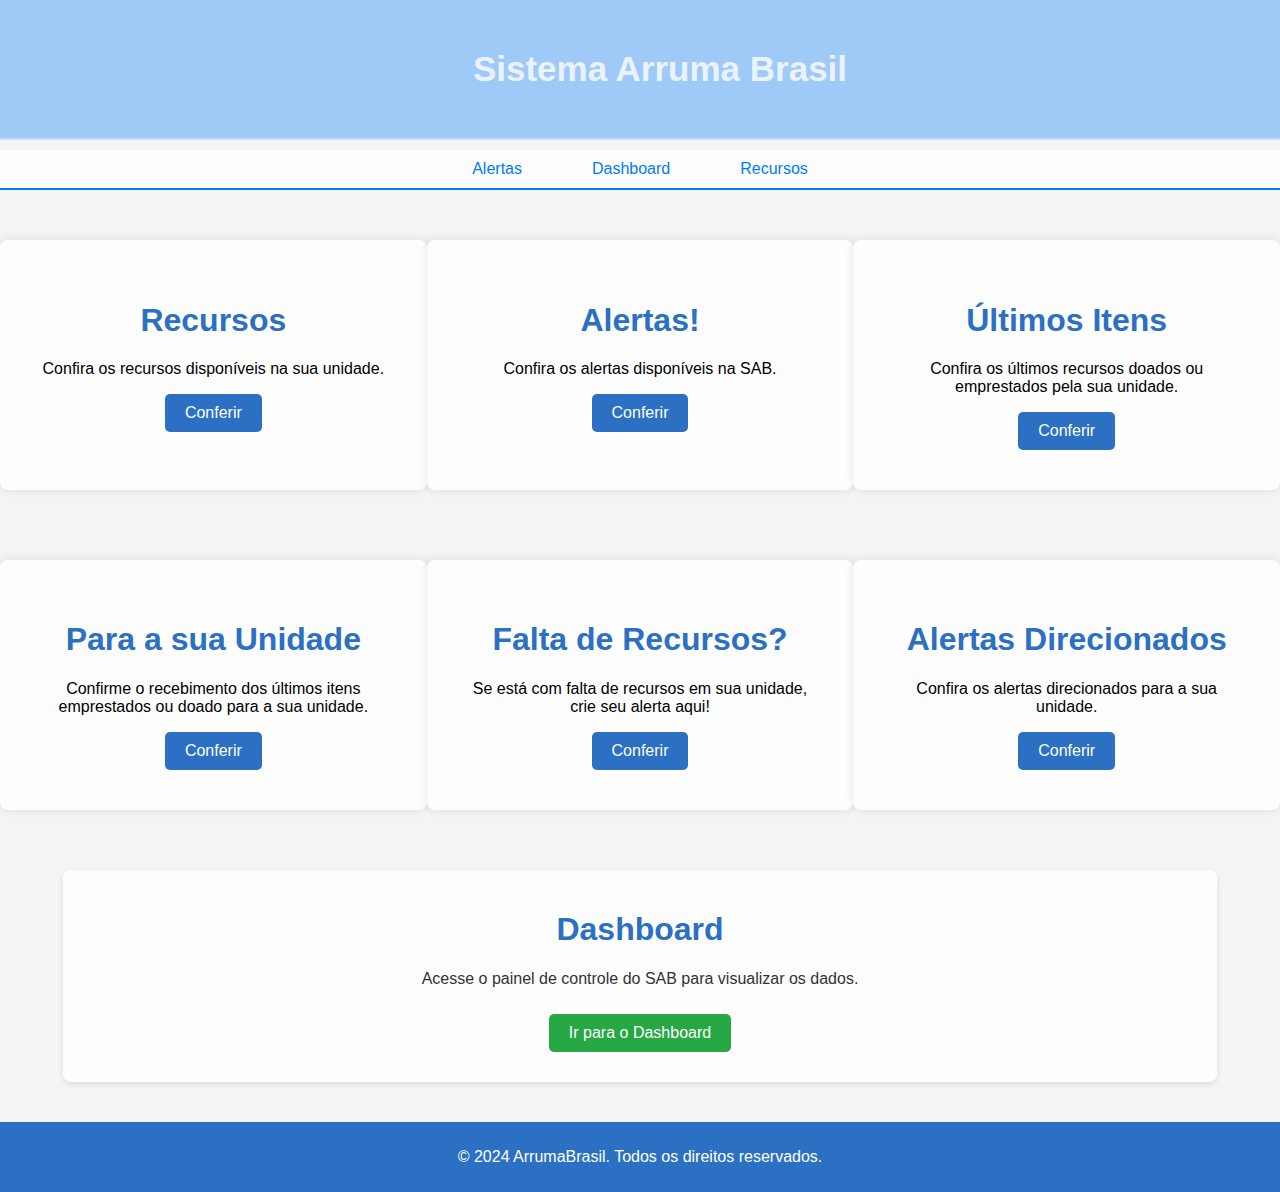
<file: SAB_front-end/IHC_(corrigido)/IHC/IHC/IHC/home.html>
<!DOCTYPE html>
<html lang="pt-BR">
<head>
    <meta charset="UTF-8">
    <meta name="viewport" content="width=device-width, initial-scale=1.0">
    <title>ArrumaBrasil</title>
    <link rel="stylesheet" href="home.css">
</head>
<body>
    <div class="main-content">
        <!-- Cabeçalho -->
        <header class="header">
            <h2 class="title">Sistema Arruma Brasil</h2> 
        </header>

        <!-- Barra de navegação -->
        <nav>
            <ul class="nav-bar">
                <li><a href="index.html">Alertas</a></li>
                <li><a href="dashboard.html">Dashboard</a></li>
                <li><a href="recursos.html">Recursos</a></li>
            </ul>
        </nav>

        <!-- Seção de alertas com 3 tabelas na linha superior e 3 na inferior -->
        <div class="tables-section">
            <!-- Linha 1: 3 tabelas -->
            <div class="container">
                <h1>Recursos</h1>
                <p>Confira os recursos disponíveis na sua unidade.</p>              
                <a href="Recursos.html" class="btn-login">Conferir</a>
            </div>
            <div class="container">
                <h1>Alertas!</h1>
                <p>Confira os alertas disponíveis na SAB.</p>              
                <a href="index.html" class="btn-login">Conferir</a>
            </div>
            <div class="container">
                <h1>Últimos Itens</h1>
                <p>Confira os últimos recursos doados ou emprestados pela sua unidade.</p>              
                <a href="Recursos.html" class="btn-login">Conferir</a>
            </div>
        </div>

        <!-- Linha 2: Mais 3 tabelas -->
        <div class="tables-section">
            <div class="container">
                <h1>Para a sua Unidade</h1>
                <p>Confirme o recebimento dos últimos itens emprestados ou doado para a sua unidade.</p>              
                <a href="index.html" class="btn-login">Conferir</a>
            </div>
            <div class="container">
                <h1>Falta de Recursos?</h1>
                <p>Se está com falta de recursos em sua unidade, crie seu alerta aqui!</p>              
                <a href="index.html" class="btn-login">Conferir</a>
            </div>
            <div class="container">
                <h1>Alertas Direcionados</h1>
                <p>Confira os alertas direcionados para a sua unidade.</p>              
                <a href="index.html" class="btn-login">Conferir</a>
            </div>
        </div>
    </div>
    <!-- Retângulo do Dashboard -->
<div class="dashboard-section">
    <h1>Dashboard</h1>
    <p>Acesse o painel de controle do SAB para visualizar os dados.</p>
    <a href="dashboard.html" class="btn-action">Ir para o Dashboard</a>
</div>

    <!-- Rodapé -->
 <footer class="rodape">
    <p>&copy; 2024 ArrumaBrasil. Todos os direitos reservados.</p>
</footer>
</body>
</html>
</file>
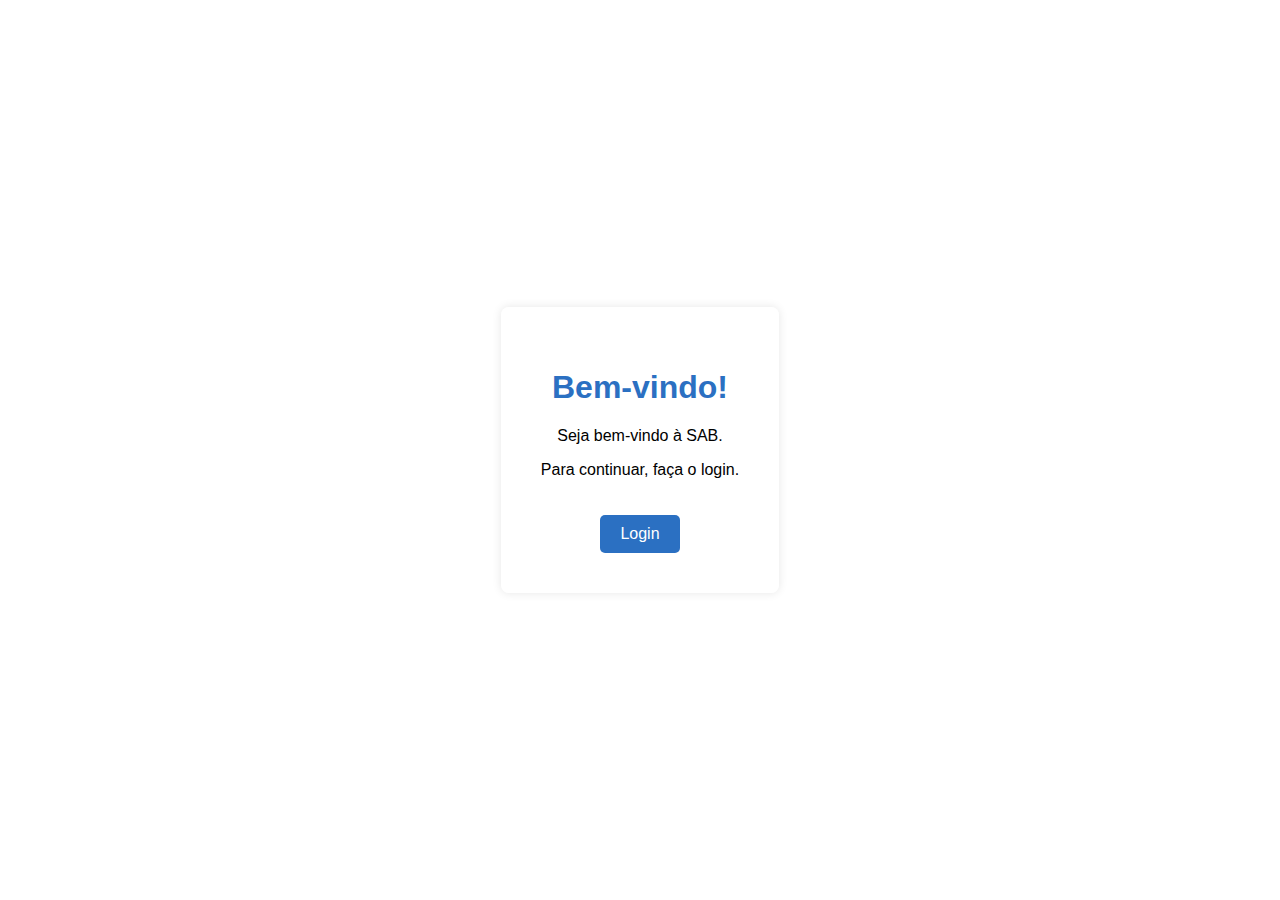
<file: SAB_front-end/IHC_(corrigido)/IHC/IHC/IHC/welcome.html>
<!DOCTYPE html>
<html lang="pt-BR">
<head>
    <meta charset="UTF-8">
    <meta name="viewport" content="width=device-width, initial-scale=1.0">
    <title>Bem-vindo</title>
    <link rel="stylesheet" href="welcome.css">
</head>
<body>
    <div class="container">
        <h1>Bem-vindo!</h1>
        <p>Seja bem-vindo à SAB.</p>
        <p>Para continuar, faça o login.</p>
        <a href="login.html" class="btn-login">Login</a>
    </div>
</body>
</html>
</file>
<file: SAB_front-end/IHC_(corrigido)/IHC/IHC/IHC/welcome.css>
body {
    font-family: Arial, sans-serif;
    background-image: url('https://wallpaperset.com/w/full/b/f/a/455899.jpg'); /* Caminho para sua imagem de fundo */
    background-size: cover; /* Cobrir toda a área visível do corpo */
    background-position: center; /* Centraliza a imagem de fundo */
    display: flex;
    justify-content: center;
    align-items: center;
    height: 100vh;
    margin: 0;
}

.container {
    text-align: center;
    background-color:rgba(255, 255, 255, 0.8); 
    padding: 40px;
    border-radius: 8px;
    box-shadow: 0 0 10px rgba(0, 0, 0, 0.1);
}

h1 {
    color: #2B70C2;
}

.btn-login {
    display: inline-block;
    padding: 10px 20px;
    margin-top: 20px;
    background-color: #2B70C2;
    color: #ffffff;
    text-decoration: none;
    border-radius: 5px;
    transition: background-color 0.3s ease;
}

.btn-login:hover {
    background-color: #1a5a91;
}
</file>
<file: SAB_front-end/IHC_(corrigido)/IHC/IHC/IHC/home.css>
/* Reset de estilos padrão */
body {
    display: flex;
    flex-direction: column; /* Layout vertical */
    font-family: Arial, sans-serif; /* Fonte padrão */
    background-color: #ffffff; /* Cor de fundo padrão */
    background-image: url('https://wallpaperset.com/w/full/b/f/a/455899.jpg'); /* Imagem de fundo */
    margin: 0;
    padding: 0;
}

/* Estilos para o cabeçalho */
.header {
    width: 100%; /* O cabeçalho ocupa toda a largura */
    display: flex; /* Flexbox para centralização */
    justify-content: center; /* Alinhamento horizontal ao centro */
    align-items: center; /* Alinhamento vertical ao centro */
    padding: 20px; /* Espaçamento no cabeçalho */
    background-color: #007bff59; /* Fundo azul com leve transparência */
    border-bottom: 2px solid rgba(255, 255, 255, 0.4); /* Linha inferior branca */
}

.title {
    font-size: 35px; /* Tamanho da fonte do título */
    color: rgb(255, 255, 255, 0.8); /* Cor branca do título */
    font-weight: bold; /* Texto em negrito */
    text-align: center; /* Alinhamento centralizado */
}

/* Estilos para a barra de navegação */
.nav-bar {
    display: flex; /* Barra de navegação em flexbox */
    justify-content: center; /* Centraliza os itens da barra de navegação */
    list-style: none; /* Remove os marcadores da lista */
    padding: 0; /* Remove espaçamento interno */
    background-color: rgba(255, 255, 255, 0.8); /* Fundo branco com leve transparência */
    border-bottom: 2px solid #007bff; /* Linha inferior azul */
    margin-top: 10px; /* Margem superior */
}

.nav-bar li {
    margin: 0 15px; /* Espaçamento horizontal entre os itens da navegação */
}

.nav-bar a {
    color: #007bff; /* Cor do texto da navegação */
    text-decoration: none; /* Remove o sublinhado dos links */
    padding: 10px 20px; /* Espaçamento interno dos itens */
    display: block; /* Torna o link clicável em toda a área */
    transition: background-color 0.3s ease, color 0.3s ease; /* Transição suave ao passar o mouse */
}

.nav-bar a:hover {
    background-color: #007bff; /* Fundo azul ao passar o mouse */
    color: white; /* Texto branco ao passar o mouse */
}

/* Estilos para a seção das tabelas */
.tables-section {
    display: flex; /* Usar flexbox para layout em linha */
    justify-content: space-around; /* Espaço uniforme entre as tabelas */
    margin-top: 30px; /* Margem superior */
}

.container {
    text-align: center; /* Centraliza o texto */
    background-color: rgba(255, 255, 255, 0.8); /* Fundo branco com transparência */
    padding: 40px; /* Espaçamento interno */
    border-radius: 8px; /* Bordas arredondadas */
    box-shadow: 0 0 10px rgba(0, 0, 0, 0.1); /* Sombra suave */
    width: 80%; /* Retorna ao tamanho original de 80% da largura */
    max-width: 350px; /* Largura máxima de 350px */
    margin: 20px auto; /* Centraliza horizontalmente */
}

h1 {
    color: #2B70C2; /* Cor azul dos títulos */
}


/* Estilizando os links como botões */
.btn-login {
    display: inline-block; /* Exibição em linha para permitir padding */
    padding: 10px 20px; /* Espaçamento interno */
    background-color: #2B70C2; /* Fundo azul */
    color: #FFFFFF; /* Texto branco */
    font-size: 16px; /* Tamanho da fonte */
    text-decoration: none; /* Remove o sublinhado */
    border-radius: 5px; /* Bordas arredondadas */
    transition: background-color 0.3s ease; /* Transição suave na cor de fundo */
}

.btn-login:hover {
    background-color: #1a4a75; /* Fundo mais escuro ao passar o mouse */
}

/* Estilos para a seção do Dashboard */
.dashboard-section {
    margin: 40px auto; /* Margem superior de 40px e centraliza horizontalmente */
    padding: 20px; /* Espaçamento interno */
    background-color: rgba(255, 255, 255, 0.8); /* Fundo azul claro */
    text-align: center; /* Centraliza o texto */
    border-radius: 8px; /* Bordas arredondadas */
    box-shadow: 0 2px 5px rgba(0, 0, 0, 0.1); /* Sombra suave */
    width: 87%; /* Largura do contêiner (ajuste conforme necessário) */
   
}

/* Título da seção */
.dashboard-section h1 {
    color: #2B70C2; /* Cor azul do título do Dashboard */
}

/* Parágrafo da seção */
.dashboard-section p {
    color: #333; /* Cor padrão para o parágrafo do Dashboard */
}

/* Botão para o Dashboard */
.dashboard-section .btn-action {
    display: inline-block; /* Exibição em linha para permitir padding */
    margin: 10px 20px; /* Margem para o botão */
    padding: 10px 20px; /* Espaçamento interno */
    background-color: #28a745; /* Fundo verde */
    color: white; /* Texto branco */
    text-decoration: none; /* Remove o sublinhado */
    border-radius: 5px; /* Bordas arredondadas */
    transition: background-color 0.3s ease; /* Transição suave na cor de fundo */
}

/* Efeito hover no botão */
.dashboard-section .btn-action:hover {
    background-color: #218838; /* Fundo verde mais escuro ao passar o mouse */
}

/* Estilos gerais para o corpo */
body {
    font-family: Arial, sans-serif; /* Define a fonte padrão */
    margin: 0; /* Remove a margem padrão */
    padding: 0; /* Remove o padding padrão */
    background-color: #f4f4f4; /* Cor de fundo padrão */
}

/* Media queries para garantir responsividade em telas menores */
@media screen and (max-width: 500px) {
    .tables-section {
        flex-direction: column; /* Empilha as tabelas em vez de colocá-las lado a lado */
        align-items: center; /* Centraliza as tabelas verticalmente */
    }

    .container {
        width: 90%; /* Aumenta a largura das tabelas em telas menores */
        max-width: 100%; /* Remove a restrição de largura máxima */
    }
}
/* Rodapé */
.rodape {
    background-color: #2B70C2;
    color: #ffff;
    text-align: center;
    padding: 10px 0;
    width: 100%;
    bottom: 0;
    margin-top: auto; /* Esta linha garante que o rodapé fique no final da página */
}
</file>
